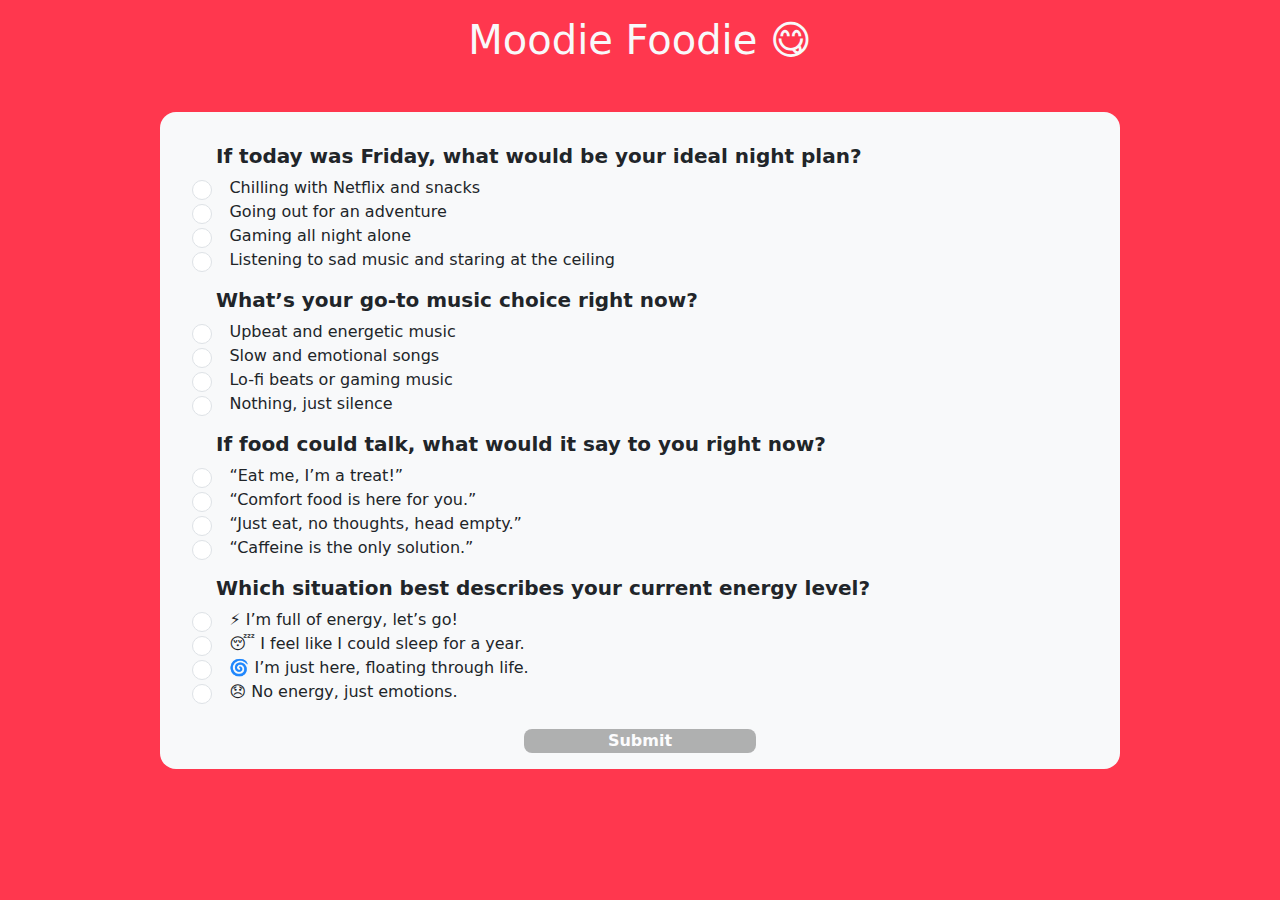
<file: index.html>
<!DOCTYPE html>
<html lang="en">

<head>
    <meta charset="UTF-8">
    <meta name="viewport" content="width=device-width, initial-scale=1.0">
    <title>Moodie-Foodie</title>
    <link rel="stylesheet" href="style.css">
    <script src="https://code.jquery.com/jquery-3.6.4.min.js"></script>
    <link rel="stylesheet" href="https://cdn.jsdelivr.net/npm/bootstrap@5.3.2/dist/css/bootstrap.min.css">
    <script src="https://cdn.jsdelivr.net/npm/bootstrap@5.3.2/dist/js/bootstrap.bundle.min.js"></script>
</head>

<body style="background-color: rgba(255, 38, 63, 0.922);">

<header class="text-light fw-bold">
    <h1 class="text-center mt-3">Moodie Foodie 😋</h1>
</header>

<div class="container-fluid w-75 mt-5 bg-light p-3 rounded-4 mb-3">
    <div class="form-check m-3">
        <h5 class="fw-bold">If today was Friday, what would be your ideal night plan?</h5>
        <input type="radio" name="ques1opt" value="bore" class="form-check-input"> Chilling with Netflix and snacks<br>
        <input type="radio" name="ques1opt" value="happy" class="form-check-input"> Going out for an adventure<br>
        <input type="radio" name="ques1opt" value="tired" class="form-check-input"> Gaming all night alone<br>
        <input type="radio" name="ques1opt" value="sad" class="form-check-input"> Listening to sad music and staring at the ceiling<br>
    </div>

    <div class="form-check m-3">
        <h5 class="fw-bold">What’s your go-to music choice right now?</h5>
        <input type="radio" name="ques2opt" value="happy" class="form-check-input"> Upbeat and energetic music<br>
        <input type="radio" name="ques2opt" value="sad" class="form-check-input"> Slow and emotional songs<br>
        <input type="radio" name="ques2opt" value="bore" class="form-check-input"> Lo-fi beats or gaming music<br>
        <input type="radio" name="ques2opt" value="tired" class="form-check-input"> Nothing, just silence<br>
    </div>

    <div class="form-check m-3">
        <h5 class="fw-bold">If food could talk, what would it say to you right now?</h5>
        <input type="radio" name="ques3opt" value="happy" class="form-check-input"> “Eat me, I’m a treat!”<br>
        <input type="radio" name="ques3opt" value="sad" class="form-check-input"> “Comfort food is here for you.”<br>
        <input type="radio" name="ques3opt" value="bore" class="form-check-input"> “Just eat, no thoughts, head empty.”<br>
        <input type="radio" name="ques3opt" value="tired" class="form-check-input"> “Caffeine is the only solution.”<br>
    </div>

    <div class="form-check m-3">
        <h5 class="fw-bold">Which situation best describes your current energy level?</h5>
        <input type="radio" name="ques4opt" value="happy" class="form-check-input"> ⚡ I’m full of energy, let’s go!<br>
        <input type="radio" name="ques4opt" value="tired" class="form-check-input"> 😴 I feel like I could sleep for a year.<br>
        <input type="radio" name="ques4opt" value="bore" class="form-check-input"> 🌀 I’m just here, floating through life.<br>
        <input type="radio" name="ques4opt" value="sad" class="form-check-input"> 😞 No energy, just emotions.<br>
    </div>

    <div class="text-center mt-4">
        <button id="submitBtn" class="btn btn-danger w-25 p-0 rounded-3 fw-bold" disabled>Submit</button>
    </div>
</div>

<script>
    document.querySelectorAll("input[type='radio']").forEach(input => {
        input.addEventListener("change", function () {
            document.getElementById("submitBtn").disabled = false;
        });
    });

    document.getElementById("submitBtn").addEventListener("click", function () {
        let moodScores = { bore: 0, happy: 0, tired: 0, sad: 0 };
        document.querySelectorAll("input[type='radio']:checked").forEach(input => {
            moodScores[input.value]++;
        });
        let highestMood = Object.keys(moodScores).reduce((a, b) => moodScores[a] > moodScores[b] ? a : b);
        window.location.href = highestMood + ".html";
    });
</script>

</body>
</html>
</file>
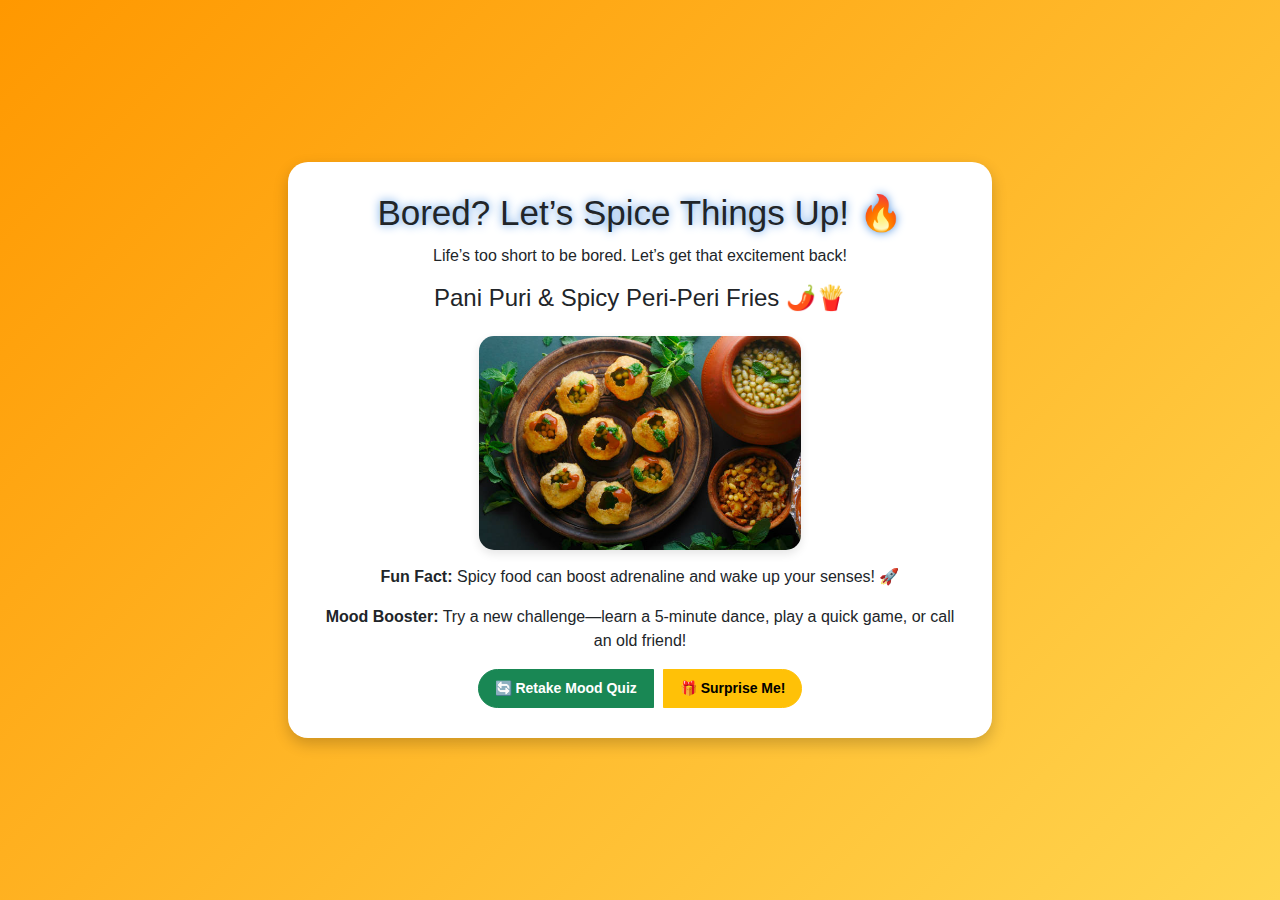
<file: bore.html>
<!DOCTYPE html>
<html lang="en">

<head>
    <meta charset="UTF-8">
    <meta name="viewport" content="width=device-width, initial-scale=1.0">
    <title>Bore ho rhe ho?🥱</title>

    <!-- jQuery CDN -->

    <script src="https://code.jquery.com/jquery-3.6.4.min.js"></script>



    <!-- Bootstrap CSS CDN -->

    <link rel="stylesheet" href="https://cdn.jsdelivr.net/npm/bootstrap@5.3.2/dist/css/bootstrap.min.css">



    <!-- Bootstrap JavaScript Bundle (includes Popper.js) -->

    <script src="https://cdn.jsdelivr.net/npm/bootstrap@5.3.2/dist/js/bootstrap.bundle.min.js"></script>


    <style>
        body {
            background: linear-gradient(135deg, #FF9800, #FFD54F);
            text-align: center;
            font-family: 'Poppins', sans-serif;
            display: flex;
            justify-content: center;
            align-items: center;
            height: 100vh;
            margin: 0;
            overflow: hidden;
            animation: backgroundAnimation 5s infinite alternate;
        }

        .container {
            background: #fff;
            padding: 30px;
            border-radius: 20px;
            box-shadow: 0 6px 15px rgba(0, 0, 0, 0.2);
            width: 55%;
            display: flex;
            flex-direction: column;
            align-items: center;
            animation: fadeIn 1s ease-in-out, shake 2s infinite alternate;
        }

        .confetti {
            text-shadow: 0 0 10px #4A90E2;
            font-size: 35px;
            margin-bottom: 10px;
            animation: bounce 1s infinite alternate, colorChange 3s infinite;
        }

        .food-img {
            width: 50%;
            border-radius: 15px;
            margin: 15px 0;
            box-shadow: 0 4px 10px rgba(0, 0, 0, 0.1);
            animation: fadeIn 3s ease-in-out;
        }

        .btn-custom {
            font-weight: bold;
            border-radius: 30px;
            padding: 8px 16px;
            font-size: 14px;
        }

        .btn-group {
            all: unset;
            display: flex;
            gap: 10px;
            flex-wrap: wrap;
            justify-content: center;
        }

        @keyframes bounce {
            from {
                transform: translateY(0);
            }

            to {
                transform: translateY(-10px);
            }
        }

        @keyframes fadeIn {
            from {
                opacity: 0;
            }

            to {
                opacity: 1;
            }
        }

        @keyframes shake {
            from {
                transform: rotate(0deg);
            }

            to {
                transform: rotate(2deg);
            }
        }

        @keyframes colorChange {
            0% {
                color: #FF3D00;
            }

            50% {
                color: blue;
            }

            100% {
                color: #FF3D00;
            }
        }


        @keyframes spin {
            from {
                transform: rotate(0deg);
            }

            to {
                transform: rotate(360deg);
            }
        }

        @keyframes backgroundAnimation {
            0% {
                background: linear-gradient(135deg, #ffcc00, #ff8800);
            }

            50% {
                background: linear-gradient(135deg, #ff0000, #ff8800);
            }

            100% {
                background: linear-gradient(135deg, #ffcc00, #ff8800);
            }
        }

        /* Make the modal full-screen */
        .modal-fullscreen .modal-content {
            border: none;
            width: 100%;
            height: 100vh;
            background-color: black;
        }

        .modal-fullscreen .modal-dialog {

            width: 100%;
            height: 100%;
            margin: 0;
            display: flex;
            align-items: center;
            justify-content: center;

        }



        /* Image should cover the full screen */
        .scary-image {
            width: 100%;
            height: 100vh;
            object-fit: cover;
            animation: shakeScary 0.5s infinite, blurGlitch 0.3s infinite;
            
        }


        /*animations to make surprise scarier*/


        .scary-modal {
            animation: redFlicker 0.1s infinite alternate;
        }

        @keyframes redFlicker {

            0%,
            100% {
                background-color: black;
            }

            20% {
                background-color: red;
            }

            40% {
                background-color: black;
            }

            60% {
                background-color: darkred;
            }

            80% {
                background-color: black;
            }
        }

        @keyframes shakeScary {
            0% {
                transform: translate(0, 0) rotate(0deg);
            }

            10% {
                transform: translate(-5px, 5px) rotate(-2deg);
            }

            20% {
                transform: translate(5px, -5px) rotate(2deg);
            }

            30% {
                transform: translate(-10px, 10px) rotate(-3deg);
            }

            40% {
                transform: translate(10px, -10px) rotate(3deg);
            }

            50% {
                transform: translate(-5px, 5px) rotate(-2deg);
            }

            60% {
                transform: translate(5px, -5px) rotate(2deg);
            }

            70% {
                transform: translate(-3px, 3px) rotate(-1deg);
            }

            80% {
                transform: translate(3px, -3px) rotate(1deg);
            }

            90% {
                transform: translate(0, 0) rotate(0deg);
            }

            100% {
                transform: scale(1.5) translate(0, 0) rotate(0deg);
            }
        }

        @keyframes blurGlitch {

            0%,
            100% {
                filter: blur(0px);
            }

            25% {
                filter: blur(3px);
            }

            50% {
                filter: blur(2px);
            }

            75% {
                filter: blur(1px);
            }
        }
    </style>
</head>

<body>
    <div class="container">
        <h1 class="confetti">Bored? Let’s Spice Things Up! 🔥</h1>
        <p>Life’s too short to be bored. Let’s get that excitement back! </p>

        <h4>Pani Puri & Spicy Peri-Peri Fries 🌶️🍟</h4>
        <img src="/images/bore image.jpg" alt="Pani Puri" class="food-img">

        <p><b>Fun Fact:</b> Spicy food can boost adrenaline and wake up your senses! 🚀</p>
        <p><b>Mood Booster:</b> Try a new challenge—learn a 5-minute dance, play a quick game, or call an old friend!
        </p>
        <div class="btn-group">
            <a href="index.html" class="btn btn-success btn-custom">🔄 Retake Mood Quiz</a>
            <button class="btn btn-warning btn-custom" data-bs-toggle="modal" data-bs-target="#surprise-button">
                🎁 Surprise Me!
            </button>
        </div>
    </div>

    <!-- Modal -->
    <div class="modal" id="surprise-button">
        <div class="modal-dialog modal-fullscreen">
            <div class="modal-content scary-modal">

                <div class="modal-body p-0">
                    <button type="button" data-bs-dismiss="modal">
                        <img src="./images/surprise.jpg" alt="sweet surprise" class="scary-image">
                    </button>

                </div>

            </div>
        </div>
    </div>
</body>

</html>
</file>
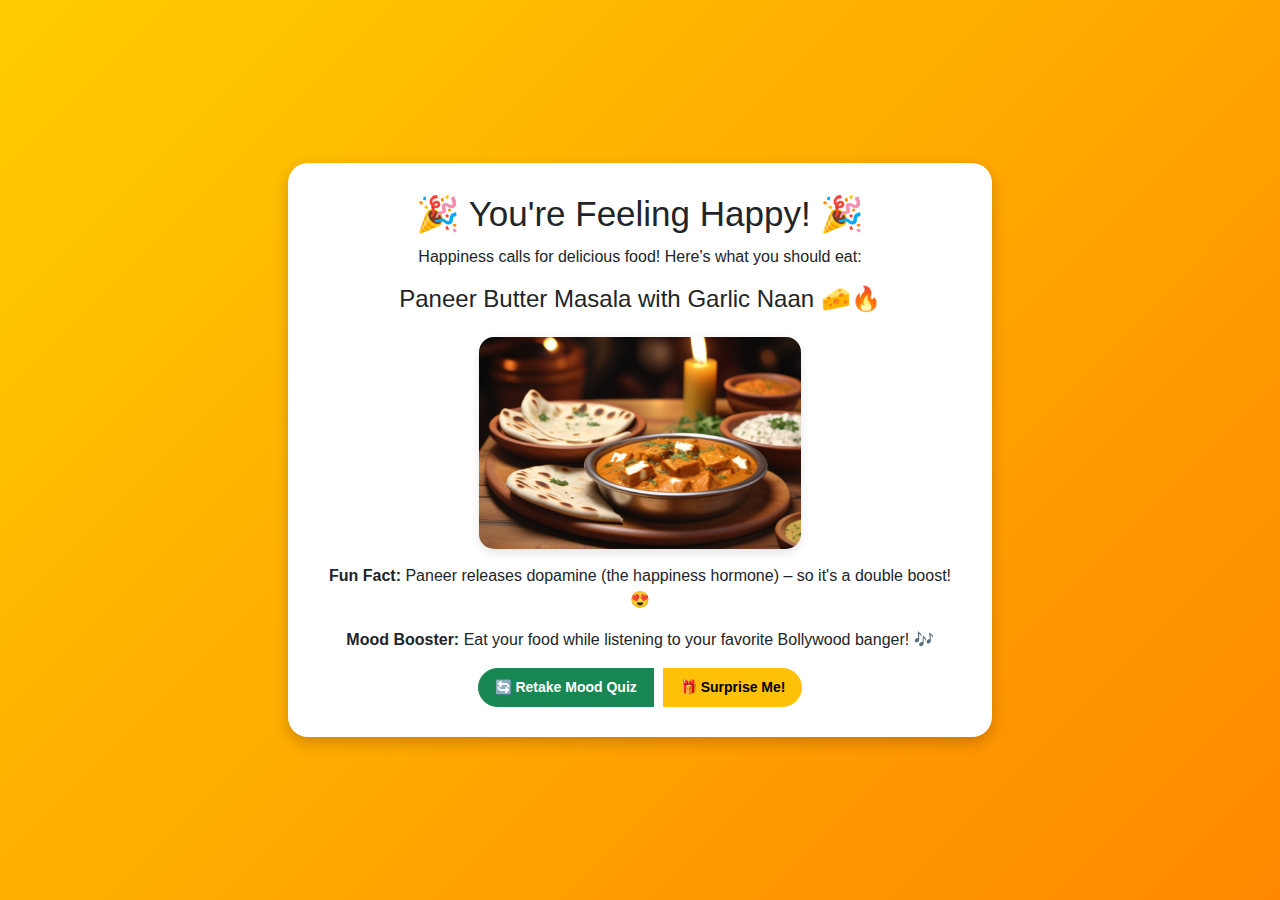
<file: happy.html>
<!DOCTYPE html>
<html lang="en">
<head>
    <meta charset="UTF-8">
    <meta name="viewport" content="width=device-width, initial-scale=1.0">
    <title>Kyu khush ho? 🤨</title>


     <!-- jQuery CDN -->

     <script src="https://code.jquery.com/jquery-3.6.4.min.js"></script>



     <!-- Bootstrap CSS CDN -->
 
     <link rel="stylesheet" href="https://cdn.jsdelivr.net/npm/bootstrap@5.3.2/dist/css/bootstrap.min.css">
 
 
 
     <!-- Bootstrap JavaScript Bundle (includes Popper.js) -->
 
     <script src="https://cdn.jsdelivr.net/npm/bootstrap@5.3.2/dist/js/bootstrap.bundle.min.js"></script>
 
 
    <style>
        body {
            background: linear-gradient(135deg, #ffcc00, #ff8800);
            text-align: center;
            font-family: 'Poppins', sans-serif;
            display: flex;
            justify-content: center;
            align-items: center;
            height: 100vh;
            margin: 0;
            overflow: hidden;
            animation: backgroundAnimation 5s infinite alternate;
        }
        .container {
            background: #fff;
            padding: 30px;
            border-radius: 20px;
            box-shadow: 0 6px 15px rgba(0, 0, 0, 0.2);
            width: 55%;
            display: flex;
            flex-direction: column;
            align-items: center;
            animation: fadeIn 1s ease-in-out, shake 2s infinite alternate;
        }
        .confetti {
            font-size: 35px;
            margin-bottom: 10px;
            animation: bounce 1s infinite alternate, colorChange 3s infinite;
        }
        .food-img {
            width: 50%;
           
            border-radius: 15px;
            margin: 15px 0;
            box-shadow: 0 4px 10px rgba(0, 0, 0, 0.1);
            animation: fadeIn 3s ease-in-out;
        }
        .btn-custom {
            font-weight: bold;
            border-radius: 30px;
            padding: 8px 16px;
            font-size: 14px;
        }
        
        .btn-group {
            display: flex;
            gap: 10px;
            flex-wrap: wrap;
            justify-content: center;
        }
        @keyframes bounce {
            from {
                transform: translateY(0);
            }
            to {
                transform: translateY(-10px);
            }
        }
        @keyframes fadeIn {
            from {
                opacity: 0;
            }
            to {
                opacity: 1;
            }
        }
        @keyframes shake {
            from {
                transform: rotate(0deg);
            }
            to {
                transform: rotate(2deg);
            }
        }
        @keyframes colorChange {
            0% { color: red; }
            50% { color: blue; }
            100% { color: green; }
        }
       
        @keyframes spin {
            from { transform: rotate(0deg); }
            to { transform: rotate(360deg); }
        }
        @keyframes backgroundAnimation {
            0% { background: linear-gradient(135deg, #ffcc00, #ff8800); }
            50% { background: linear-gradient(135deg, #ff0000, #ff8800); }
            100% { background: linear-gradient(135deg, #ffcc00, #ff8800); }
        }

        /* Make the modal full-screen */
        .modal-fullscreen .modal-content {
            border: none;
            width: 100%;
            height: 100vh;
            background-color: black;
        }

        .modal-fullscreen .modal-dialog {

            width: 100%;
            height: 100%;
            margin: 0;
            display: flex;
            align-items: center;
            justify-content: center;

        }



        /* Image should cover the full screen */
        .scary-image {
            width: 100%;
            height: 100vh;
            object-fit: cover;
            animation: shakeScary 0.5s infinite, blurGlitch 0.3s infinite;
            
        }


        /*animations to make surprise scarier*/


        .scary-modal {
            animation: redFlicker 0.1s infinite alternate;
        }

        @keyframes redFlicker {

            0%,
            100% {
                background-color: black;
            }

            20% {
                background-color: red;
            }

            40% {
                background-color: black;
            }

            60% {
                background-color: darkred;
            }

            80% {
                background-color: black;
            }
        }

        @keyframes shakeScary {
            0% {
                transform: translate(0, 0) rotate(0deg);
            }

            10% {
                transform: translate(-5px, 5px) rotate(-2deg);
            }

            20% {
                transform: translate(5px, -5px) rotate(2deg);
            }

            30% {
                transform: translate(-10px, 10px) rotate(-3deg);
            }

            40% {
                transform: translate(10px, -10px) rotate(3deg);
            }

            50% {
                transform: translate(-5px, 5px) rotate(-2deg);
            }

            60% {
                transform: translate(5px, -5px) rotate(2deg);
            }

            70% {
                transform: translate(-3px, 3px) rotate(-1deg);
            }

            80% {
                transform: translate(3px, -3px) rotate(1deg);
            }

            90% {
                transform: translate(0, 0) rotate(0deg);
            }

            100% {
                transform: scale(1.5) translate(0, 0) rotate(0deg);
            }
        }

        @keyframes blurGlitch {

            0%,
            100% {
                filter: blur(0px);
            }

            25% {
                filter: blur(3px);
            }

            50% {
                filter: blur(2px);
            }

            75% {
                filter: blur(1px);
            }
        }
    </style>
</head>
<body>
    <div class="container">
        <h1 class="confetti">🎉 You're Feeling Happy! 🎉</h1>
        <p>Happiness calls for delicious food! Here's what you should eat: </p>
        
        <h4>Paneer Butter Masala with Garlic Naan 🧀🔥</h4>
        <img src="/images/happy dish.jpg" alt="Paneer Butter Masala" class="food-img">
        
        <p><b>Fun Fact:</b> Paneer releases dopamine (the happiness hormone) – so it's a double boost! 😍</p>
        <p><b>Mood Booster:</b> Eat your food while listening to your favorite Bollywood banger! 🎶</p>
        
        <div class="btn-group">
            <a href="index.html" class="btn btn-success btn-custom">🔄 Retake Mood Quiz</a>
            <button class="btn btn-warning btn-custom" data-bs-toggle="modal" data-bs-target="#surprise-button">
                🎁 Surprise Me!
            </button>
        </div>
    </div>

    <!-- Modal -->
    <div class="modal" id="surprise-button">
        <div class="modal-dialog modal-fullscreen">
            <div class="modal-content scary-modal">

                <div class="modal-body p-0">
                    <button type="button" data-bs-dismiss="modal">
                        <img src="./images/surprise.jpg" alt="sweet surprise" class="scary-image">
                    </button>

                </div>

            </div>
        </div>
    </div>
</body>
</html>
</file>
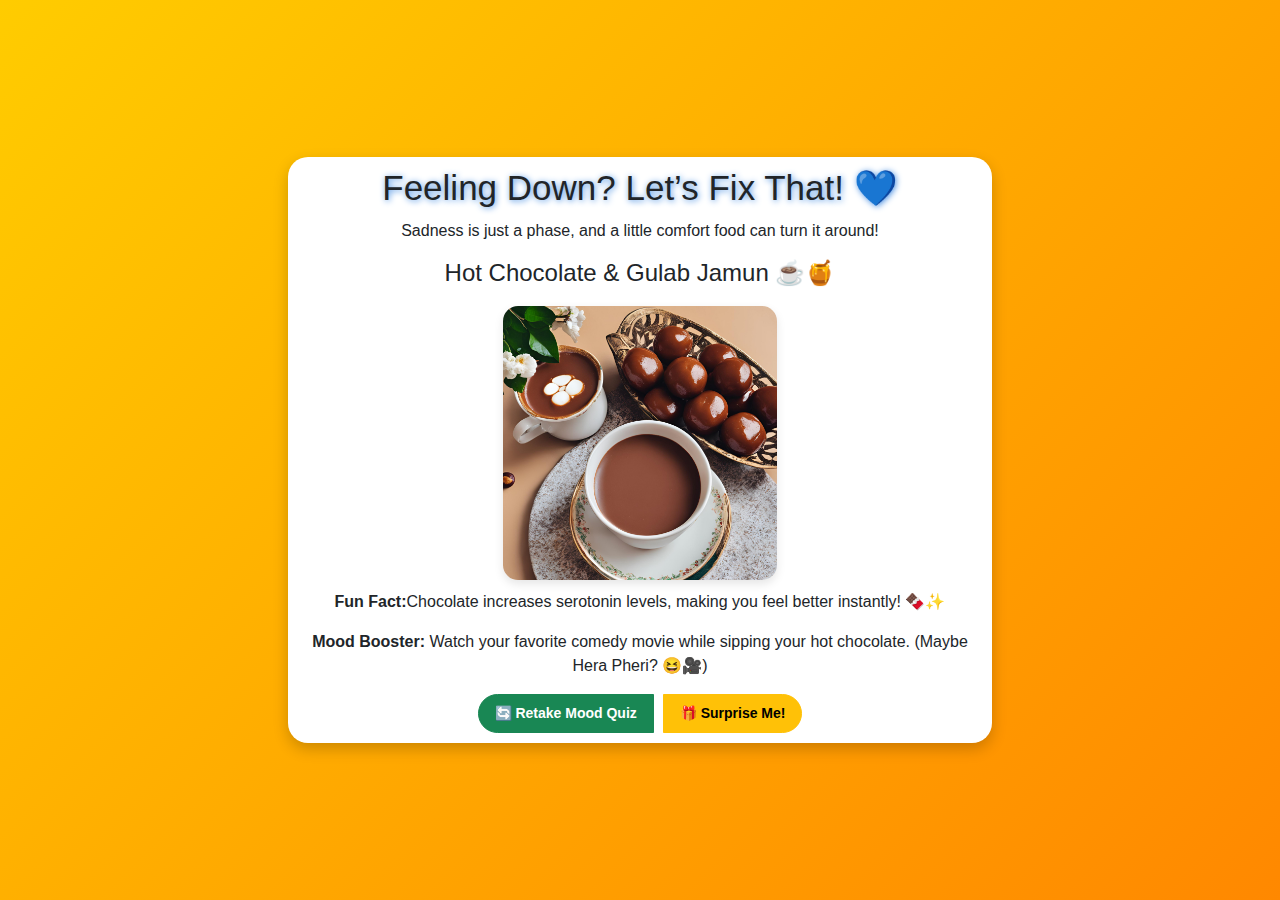
<file: sad.html>
<!DOCTYPE html>
<html lang="en">
<head>
    <meta charset="UTF-8">
    <meta name="viewport" content="width=device-width, initial-scale=1.0">
    <title>Sorry, you're sad</title>


     <!-- jQuery CDN -->

     <script src="https://code.jquery.com/jquery-3.6.4.min.js"></script>



     <!-- Bootstrap CSS CDN -->
 
     <link rel="stylesheet" href="https://cdn.jsdelivr.net/npm/bootstrap@5.3.2/dist/css/bootstrap.min.css">
 
 
 
     <!-- Bootstrap JavaScript Bundle (includes Popper.js) -->
 
     <script src="https://cdn.jsdelivr.net/npm/bootstrap@5.3.2/dist/js/bootstrap.bundle.min.js"></script>
 
 
    <style>
        body {
            background: linear-gradient(135deg, #ffcc00, #ff8800);
            text-align: center;
            font-family: 'Poppins', sans-serif;
            display: flex;
            justify-content: center;
            align-items: center;
            height: 100vh;
            margin: 0;
            overflow: hidden;
            animation: backgroundAnimation 5s infinite alternate;
        }
        .container {
            background: #fff;
            padding: 10px;
            border-radius: 20px;
            box-shadow: 0 6px 15px rgba(0, 0, 0, 0.2);
            width: 55%;
            display: flex;
            flex-direction: column;
            align-items: center;
            animation: fadeIn 1s ease-in-out, shake 2s infinite alternate;
        }
        .confetti {
            font-size: 35px;
            text-shadow: 1px 1px 6px #4A90E2;
            margin-bottom: 10px;
            animation: bounce 1s infinite alternate, colorChange 3s infinite;
        }
        .food-img {
            width: 40%;
           
            border-radius: 15px;
            margin: 10px 0;
            box-shadow: 0 4px 10px rgba(0, 0, 0, 0.1);
            animation: fadeIn 3s ease-in-out;
        }
        .btn-custom {
            font-weight: bold;
            border-radius: 30px;
            padding: 8px 16px;
            font-size: 14px;
        }
        
        .btn-group {
            display: flex;
            gap: 10px;
            flex-wrap: wrap;
            justify-content: center;
        }
        @keyframes bounce {
            from {
                transform: translateY(0);
            }
            to {
                transform: translateY(-10px);
            }
        }
        @keyframes fadeIn {
            from {
                opacity: 0;
            }
            to {
                opacity: 1;
            }
        }
        @keyframes shake {
            from {
                transform: rotate(0deg);
            }
            to {
                transform: rotate(2deg);
            }
        }
        @keyframes colorChange {
            0% { color: #6495ED; }
            50% { color: #87CEEB; }
            100% { color: #2c6982; }
        }
       
        @keyframes spin {
            from { transform: rotate(0deg); }
            to { transform: rotate(360deg); }
        }
        @keyframes backgroundAnimation {
            0% { background: linear-gradient(135deg, #1B3B6F, #564F8A); }
            50% { background: linear-gradient(135deg, #564F8A, #E8C4C4); }
            100% { background: linear-gradient(135deg, #E8C4C4, #1B3B6F); }
        }

        /* Make the modal full-screen */
        .modal-fullscreen .modal-content {
            border: none;
            width: 100%;
            height: 100vh;
            background-color: black;
        }

        .modal-fullscreen .modal-dialog {

            width: 100%;
            height: 100%;
            margin: 0;
            display: flex;
            align-items: center;
            justify-content: center;

        }



        /* Image should cover the full screen */
        .scary-image {
            width: 100%;
            height: 100vh;
            object-fit: cover;
            animation: shakeScary 0.5s infinite, blurGlitch 0.3s infinite;
            
        }


        /*animations to make surprise scarier*/


        .scary-modal {
            animation: redFlicker 0.1s infinite alternate;
        }

        @keyframes redFlicker {

            0%,
            100% {
                background-color: black;
            }

            20% {
                background-color: red;
            }

            40% {
                background-color: black;
            }

            60% {
                background-color: darkred;
            }

            80% {
                background-color: black;
            }
        }

        @keyframes shakeScary {
            0% {
                transform: translate(0, 0) rotate(0deg);
            }

            10% {
                transform: translate(-5px, 5px) rotate(-2deg);
            }

            20% {
                transform: translate(5px, -5px) rotate(2deg);
            }

            30% {
                transform: translate(-10px, 10px) rotate(-3deg);
            }

            40% {
                transform: translate(10px, -10px) rotate(3deg);
            }

            50% {
                transform: translate(-5px, 5px) rotate(-2deg);
            }

            60% {
                transform: translate(5px, -5px) rotate(2deg);
            }

            70% {
                transform: translate(-3px, 3px) rotate(-1deg);
            }

            80% {
                transform: translate(3px, -3px) rotate(1deg);
            }

            90% {
                transform: translate(0, 0) rotate(0deg);
            }

            100% {
                transform: scale(1.5) translate(0, 0) rotate(0deg);
            }
        }

        @keyframes blurGlitch {

            0%,
            100% {
                filter: blur(0px);
            }

            25% {
                filter: blur(3px);
            }

            50% {
                filter: blur(2px);
            }

            75% {
                filter: blur(1px);
            }
        }
    </style>
</head>
<body>
    <div class="container">
        <h1 class="confetti">Feeling Down? Let’s Fix That! 💙</h1>
        <p>Sadness is just a phase, and a little comfort food can turn it around!</p>
        
        <h4> Hot Chocolate & Gulab Jamun ☕🍯</h4>
        <img src="/images/sad dish.png" alt="Hot Chocolate & Gulab Jamun" class="food-img">
        
        <p><b>Fun Fact:</b>Chocolate increases serotonin levels, making you feel better instantly! 🍫✨</p>
        <p><b>Mood Booster:</b> Watch your favorite comedy movie while sipping your hot chocolate. (Maybe Hera Pheri? 😆🎥)</p>
        
        <div class="btn-group">
            <a href="index.html" class="btn btn-success btn-custom">🔄 Retake Mood Quiz</a>
            <button class="btn btn-warning btn-custom" data-bs-toggle="modal" data-bs-target="#surprise-button">
                🎁 Surprise Me!
            </button>
        </div>
    </div>

    <!-- Modal -->
    <div class="modal" id="surprise-button">
        <div class="modal-dialog modal-fullscreen">
            <div class="modal-content scary-modal">

                <div class="modal-body p-0">
                    <button type="button" data-bs-dismiss="modal">
                        <img src="./images/surprise.jpg" alt="sweet surprise" class="scary-image">
                    </button>

                </div>

            </div>
        </div>
    </div>
</body>
</html>
</file>
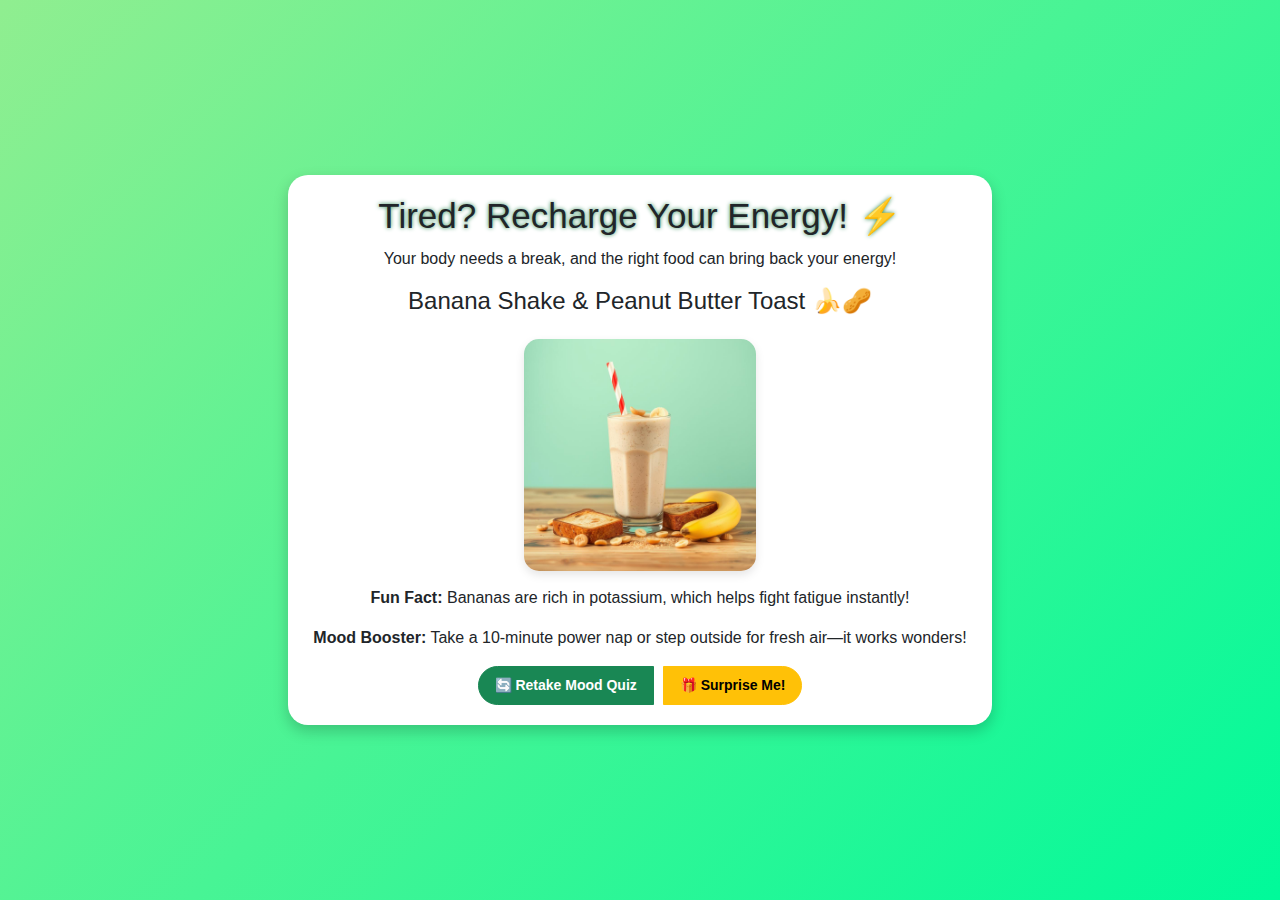
<file: tired.html>
<!DOCTYPE html>
<html lang="en">

<head>
    <meta charset="UTF-8">
    <meta name="viewport" content="width=device-width, initial-scale=1.0">
    <title>Aisa kya hua ki thak gaye? 😪</title>

    <!-- jQuery CDN -->

    <script src="https://code.jquery.com/jquery-3.6.4.min.js"></script>



    <!-- Bootstrap CSS CDN -->

    <link rel="stylesheet" href="https://cdn.jsdelivr.net/npm/bootstrap@5.3.2/dist/css/bootstrap.min.css">



    <!-- Bootstrap JavaScript Bundle (includes Popper.js) -->

    <script src="https://cdn.jsdelivr.net/npm/bootstrap@5.3.2/dist/js/bootstrap.bundle.min.js"></script>


    <style>
        body {
            background: linear-gradient(135deg, #90EE90, #00FA9A);
            text-align: center;
            font-family: 'Poppins', sans-serif;
            display: flex;
            justify-content: center;
            align-items: center;
            height: 100vh;
            margin: 0;
            overflow: hidden;
            animation: backgroundAnimation 5s infinite alternate;
        }

        .container {
            background: #fff;
            padding: 20px;
            border-radius: 20px;
            box-shadow: 0 6px 15px rgba(0, 0, 0, 0.2);
            width: 55%;
            display: flex;
            flex-direction: column;
            align-items: center;
            animation: fadeIn 1s ease-in-out, shake 2s infinite alternate;
        }

        .confetti {
            text-shadow: 0px 0px 4px #2E8B57;
            font-size: 35px;
            margin-bottom: 10px;
            animation: bounce 1s infinite alternate, colorChange 3s infinite;
        }

        .food-img {
            width: 35%;
            border-radius: 15px;
            margin: 15px 0;
            box-shadow: 0 4px 10px rgba(0, 0, 0, 0.1);
            animation: fadeIn 3s ease-in-out;
        }

        .btn-custom {
            font-weight: bold;
            border-radius: 30px;
            padding: 8px 16px;
            font-size: 14px;
        }

        .btn-group {
            all: unset;
            display: flex;
            gap: 10px;
            flex-wrap: wrap;
            justify-content: center;
        }

        @keyframes bounce {
            from {
                transform: translateY(0);
            }

            to {
                transform: translateY(-10px);
            }
        }

        @keyframes fadeIn {
            from {
                opacity: 0;
            }

            to {
                opacity: 1;
            }
        }

        @keyframes shake {
            from {
                transform: rotate(0deg);
            }

            to {
                transform: rotate(2deg);
            }
        }

        @keyframes colorChange {
            0% {
                color: #00FA9A;
            }

            50% {
                color: #298d67;
            }

            100% {
                color: #0a9761;
            }
        }


        @keyframes spin {
            from {
                transform: rotate(0deg);
            }

            to {
                transform: rotate(360deg);
            }
        }

        @keyframes backgroundAnimation {
            0% {
                background: linear-gradient(135deg, #099b63, #00FA9A);
            }

            50% {
                background: linear-gradient(135deg, #2E8B57, #3cff00);
            }

            100% {
                background: linear-gradient(135deg, #00FA9A, #2E8B57);
            }
        }

        /* Make the modal full-screen */
        .modal-fullscreen .modal-content {
            border: none;
            width: 100%;
            height: 100vh;
            background-color: black;
        }

        .modal-fullscreen .modal-dialog {

            width: 100%;
            height: 100%;
            margin: 0;
            display: flex;
            align-items: center;
            justify-content: center;

        }



        /* Image should cover the full screen */
        .scary-image {
            width: 100%;
            height: 100vh;
            object-fit: cover;
            animation: shakeScary 0.5s infinite, blurGlitch 0.3s infinite;
            
        }


        /*animations to make surprise scarier*/


        .scary-modal {
            animation: redFlicker 0.1s infinite alternate;
        }

        @keyframes redFlicker {

            0%,
            100% {
                background-color: black;
            }

            20% {
                background-color: red;
            }

            40% {
                background-color: black;
            }

            60% {
                background-color: darkred;
            }

            80% {
                background-color: black;
            }
        }

        @keyframes shakeScary {
            0% {
                transform: translate(0, 0) rotate(0deg);
            }

            10% {
                transform: translate(-5px, 5px) rotate(-2deg);
            }

            20% {
                transform: translate(5px, -5px) rotate(2deg);
            }

            30% {
                transform: translate(-10px, 10px) rotate(-3deg);
            }

            40% {
                transform: translate(10px, -10px) rotate(3deg);
            }

            50% {
                transform: translate(-5px, 5px) rotate(-2deg);
            }

            60% {
                transform: translate(5px, -5px) rotate(2deg);
            }

            70% {
                transform: translate(-3px, 3px) rotate(-1deg);
            }

            80% {
                transform: translate(3px, -3px) rotate(1deg);
            }

            90% {
                transform: translate(0, 0) rotate(0deg);
            }

            100% {
                transform: scale(1.5) translate(0, 0) rotate(0deg);
            }
        }

        @keyframes blurGlitch {

            0%,
            100% {
                filter: blur(0px);
            }

            25% {
                filter: blur(3px);
            }

            50% {
                filter: blur(2px);
            }

            75% {
                filter: blur(1px);
            }
        }
    </style>
</head>

<body>
    <div class="container">
        <h1 class="confetti">Tired? Recharge Your Energy! ⚡</h1>
        <p>Your body needs a break, and the right food can bring back your energy!</p>

        <h4>Banana Shake & Peanut Butter Toast 🍌🥜</h4>
        <img src="/images/tiring image.jpg" alt="Pani Puri" class="food-img">

        <p><b>Fun Fact:</b> Bananas are rich in potassium, which helps fight fatigue instantly!</p>
        <p><b>Mood Booster:</b> Take a 10-minute power nap or step outside for fresh air—it works wonders!
        </p>
        <div class="btn-group">
            <a href="index.html" class="btn btn-success btn-custom">🔄 Retake Mood Quiz</a>
            <button class="btn btn-warning btn-custom" data-bs-toggle="modal" data-bs-target="#surprise-button">
                🎁 Surprise Me!
            </button>
        </div>
    </div>

    <!-- Modal -->
    <div class="modal" id="surprise-button">
        <div class="modal-dialog modal-fullscreen">
            <div class="modal-content scary-modal">

                <div class="modal-body p-0">
                    <button type="button" data-bs-dismiss="modal">
                        <img src="./images/surprise.jpg" alt="sweet surprise" class="scary-image">
                    </button>

                </div>

            </div>
        </div>
    </div>
</body>

</html>
</file>
<file: style.css>
/* Hide the default radio button */
input[type="radio"] {
    appearance: none;
    -webkit-appearance: none;
    -moz-appearance: none;
    width: 20px;
    height: 20px;
    border-radius: 50%;
    display: inline-block;
    position: relative;
    margin-right: 2%;
}

/* When radio is checked, change color */
input[type="radio"]:checked {
    background-color: white;
    /* Fill color */
    border: 6px dashed red;
    /* Change border color */
}



.happy-burst {
    display: flex;
    align-items: center;
    justify-content: center;
    height: 20vh;
    overflow: hidden;
    flex-direction: column;
    position: relative;
}

/* Happy Text Animation */
#happyHeading {
    color: white;
    font-weight: bold;
    text-align: center;
    font-style: italic;
    font-size: 2rem;
    opacity: 0;
    animation: fadeInBounce 10s ease-out forwards;
}

/* Confetti burst effect */
.confetti {
    position: absolute;
    width: 10px;
    height: 10px;
    background-color: yellow;
    border-radius: 50%;
    opacity: 1;
    animation: burst 7s ease-out forwards;
}

/* Text animation */
@keyframes fadeInBounce {
    0% {
        opacity: 0;
        transform: translateY(-20px);
    }

    50% {
        opacity: 1;
        transform: translateY(10px);
    }

    75% {
        opacity: 0.5;
        transform: translateY(10px);
    }

    100% {
        opacity: 1;
        transform: translateY(0);
    }
}

/* Confetti explosion */
@keyframes burst {
    0% {
        transform: translate(0, 0) scale(0.5);
        opacity: 1;
    }

    100% {
        transform: translate(var(--x), var(--y)) scale(1.5);
        opacity: 0;
    }
}

/* Generate multiple confetti pieces with CSS */
.confetti:nth-child(1) {
    --x: 100px;
    --y: -80px;
    background-color: red;
    animation-delay: 0s;
}

.confetti:nth-child(2) {
    --x: -120px;
    --y: 90px;
    background-color: blue;
    animation-delay: 0.5s;
}

.confetti:nth-child(3) {
    --x: 150px;
    --y: -70px;
    background-color: green;
    animation-delay: 1s;
}

.confetti:nth-child(4) {
    --x: -140px;
    --y: -100px;
    background-color: orange;
    animation-delay: 1.5s;
}

.confetti:nth-child(5) {
    --x: 200px;
    --y: 110px;
    background-color: pink;
    animation-delay: 2s;
}

.confetti:nth-child(6) {
    --x: -110px;
    --y: 100px;
    background-color: purple;
    animation-delay: 2.5s;
}

.confetti:nth-child(7) {
    --x: 90px;
    --y: -90px;
    background-color: cyan;
    animation-delay: 3s;
}

.confetti:nth-child(8) {
    --x: -150px;
    --y: 150px;
    background-color: magenta;
    animation-delay: 3.5s;
}

.confetti:nth-child(9) {
    --x: 170px;
    --y: -180px;
    background-color: brown;
    animation-delay: 4s;
}

.confetti:nth-child(10) {
    --x: -10px;
    --y: 200px;
    background-color: gray;
    animation-delay: 4.5s;
}

/* Initially disable the submit button */
#submitBtn {
    background-color: gray;
    color: white;
    cursor: not-allowed;
    opacity: 0.6;
    border: none;
}

/* Enable button only when all radio groups have a selected option */
:has(input[name="ques1opt"]:checked) 
:has(input[name="ques2opt"]:checked) 
:has(input[name="ques3opt"]:checked) 
:has(input[name="ques4opt"]:checked) ~.text-center #submitBtn {
    background-color: red;
    cursor: pointer;
    opacity: 1;
}
</file>
